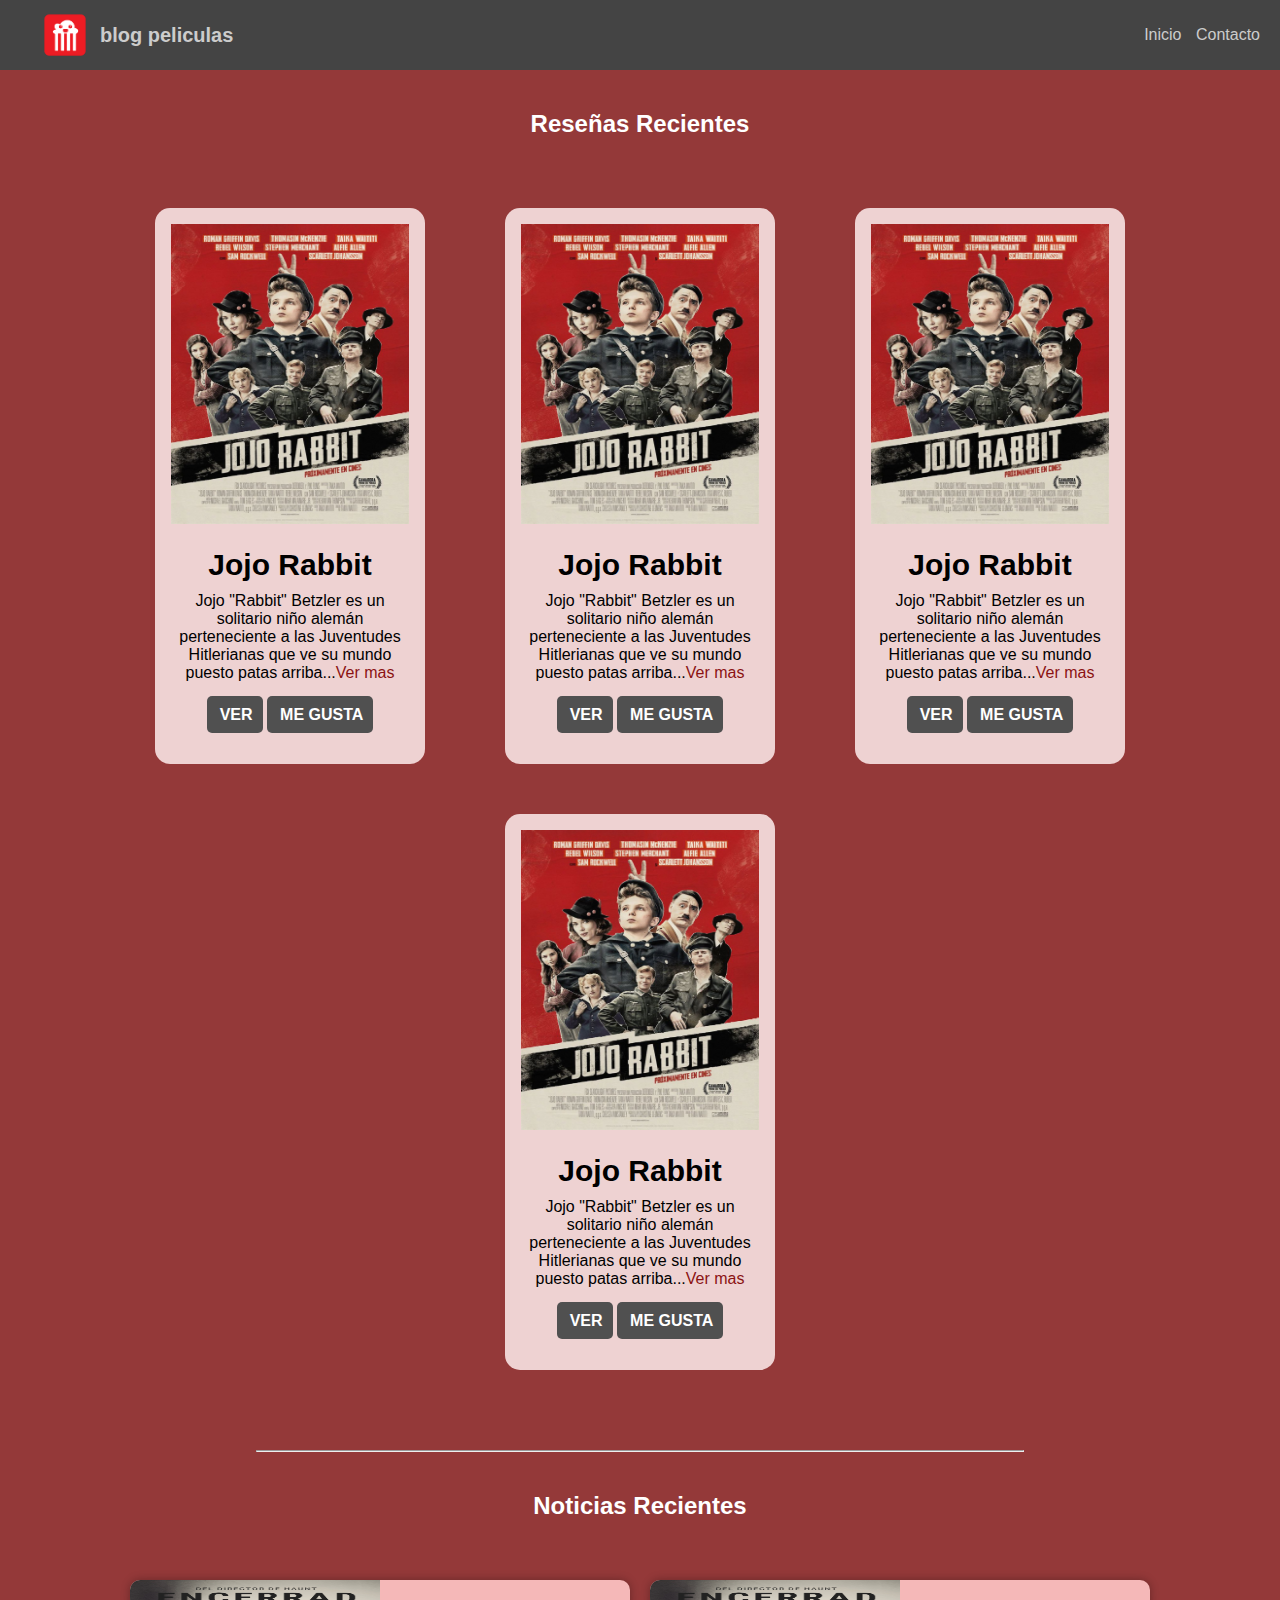
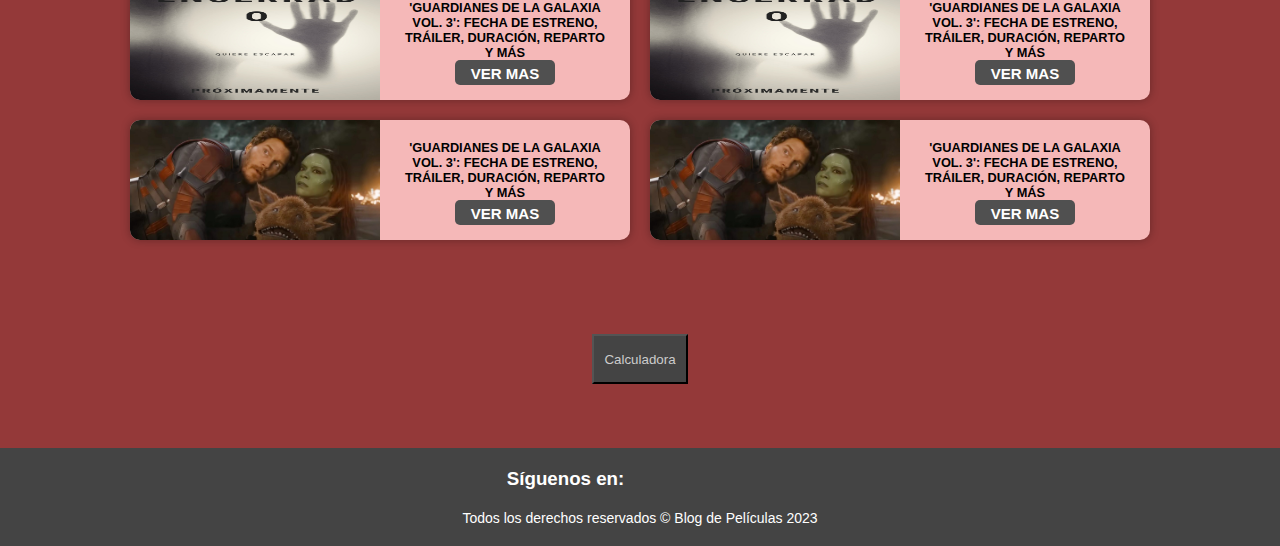
<file: index.html>
<!DOCTYPE html>
<html lang="es">
	<head>
		<meta charset="UTF-8">
		<title>Blog de Películas</title>
		<link rel="stylesheet" href="https://use.fontawesome.com/releases/v5.8.1/css/all.css"
		integrity="sha384-50oBUHEmvpQ+1lW4y57PTFmhCaXp0ML5d60M1M7uH2+nqUivzIebhndOJK28anvf" crossorigin="anonymous">
		<link rel="shortcut icon" href="/icon.png" type="image/x-icon">
		<link rel="stylesheet" href="estilos.css">
		<style>
			#clock {
			font-size: 48px;
			text-align: center;
			margin-top: 50px;
			}
			input {
		margin-bottom: 10px;
		}
		#calculator {
		display:none ;
		}
		</style>

	</head>

	<body>
		<header>
			<a  href="" class="logo">
			<img src="icon.png" alt="icon"  >
			<p>blog peliculas</p>
			</a>
			<nav>
				<a href="index.html">Inicio</a>
				<a href="contacto.html">Contacto</a>
			</nav>
		</header>

		<main>
			<h2>Reseñas Recientes</h2>

			<section class="reseñas">
				<div class="articulo">
					<div class="imagen"><img  id="myImage" src="peliculas/jojorabbit.jpg" onmouseover="changeImage('myImage','jojowallpaper2.jpg')" onmouseout="changeImage('myImage','jojorabbit.jpg')"  alt="Imagen de Película 1"></div>
					<div class="texto"><h1>Jojo Rabbit</h1>
						<p>Jojo "Rabbit" Betzler es un solitario niño alemán perteneciente a las Juventudes Hitlerianas que ve su mundo puesto patas arriba...<a href="reseña.html"><span>Ver mas</span></a></p>
						<div class="botones"><a href="https://www.primevideo.com/detail/Jojo-Rabbit/0N4QT7YOAY6ZCZSIQ7KOO25RCS/ref=atv_nb_lcl_es_ES?language=es_ES&ie=UTF8" class="buton" ><i class='fa fa-play'></i> Ver</a> <a href="#" class="buton"><i class='fa fa-heart'></i>  Me gusta</a></div>
					</div>
				</div>
				<div class="articulo">
					<div class="imagen"><img src="peliculas\jojorabbit.jpg" alt="Imagen de Película 1"></div>
					<div class="texto"><h1>Jojo Rabbit</h1>
						<p>Jojo "Rabbit" Betzler es un solitario niño alemán perteneciente a las Juventudes Hitlerianas que ve su mundo puesto patas arriba...<a href="reseña.html"><span>Ver mas</span></a></p>
						<div class="botones"><a href="https://www.primevideo.com/detail/Jojo-Rabbit/0N4QT7YOAY6ZCZSIQ7KOO25RCS/ref=atv_nb_lcl_es_ES?language=es_ES&ie=UTF8" class="buton" ><i class='fa fa-play'></i> Ver</a> <a href="#" class="buton"><i class='fa fa-heart'></i>  Me gusta</a></div>
					</div>
				</div>
				<div class="articulo">
					<div class="imagen"><img src="peliculas\jojorabbit.jpg" alt="Imagen de Película 1"></div>
					<div class="texto"><h1>Jojo Rabbit</h1>
						<p>Jojo "Rabbit" Betzler es un solitario niño alemán perteneciente a las Juventudes Hitlerianas que ve su mundo puesto patas arriba...<a href="reseña.html"><span>Ver mas</span></a></p>
						<div class="botones"><a href="https://www.primevideo.com/detail/Jojo-Rabbit/0N4QT7YOAY6ZCZSIQ7KOO25RCS/ref=atv_nb_lcl_es_ES?language=es_ES&ie=UTF8" class="buton" ><i class='fa fa-play'></i> Ver</a> <a href="#" class="buton"><i class='fa fa-heart'></i>  Me gusta</a></div>
					</div>
				</div>
				<div class="articulo">
					<div class="imagen"><img src="peliculas\jojorabbit.jpg" alt="Imagen de Película 1"></div>
					<div class="texto"><h1>Jojo Rabbit</h1>
						<p>Jojo "Rabbit" Betzler es un solitario niño alemán perteneciente a las Juventudes Hitlerianas que ve su mundo puesto patas arriba...<a href="reseña.html"><span>Ver mas</span></a></p>
						<div class="botones"><a href="https://www.primevideo.com/detail/Jojo-Rabbit/0N4QT7YOAY6ZCZSIQ7KOO25RCS/ref=atv_nb_lcl_es_ES?language=es_ES&ie=UTF8" class="buton" ><i class='fa fa-play'></i> Ver</a> <a href="#" class="buton"><i class='fa fa-heart'></i>  Me gusta</a></div>
					</div>
				</div>
			</section>
		
			<div id="clock"></div>
			
			<script src="script.js"></script>
			
			<section class="noticias">
				<hr>
				<h2>Noticias Recientes</h2>
				
				<div class="content">

					<div class="card">
						<img src="peliculas\info.jpg" alt="Imagen de muestra">
						<div class="card-content">
						<h2>'GUARDIANES DE LA GALAXIA VOL. 3': FECHA DE ESTRENO, TRÁILER, DURACIÓN, REPARTO Y MÁS</h2>
						
						<a href="reseña.html" class="buton">Ver mas</a>
						</div>
					</div>

					<div class="card">
						<img src="peliculas\info.jpg" alt="Imagen de muestra">
						<div class="card-content">
						<h2>'GUARDIANES DE LA GALAXIA VOL. 3': FECHA DE ESTRENO, TRÁILER, DURACIÓN, REPARTO Y MÁS</h2>
						<a href="reseña.html" class="buton">Ver mas</a>
						</div>
					</div>

					<div class="card">
						<img src="peliculas\noticia.jpg" alt="Imagen de muestra">
						<div class="card-content">
						<h2>'GUARDIANES DE LA GALAXIA VOL. 3': FECHA DE ESTRENO, TRÁILER, DURACIÓN, REPARTO Y MÁS</h2>
						<a href="reseña.html" class="buton">Ver mas</a>
						</div>
					</div>

					<div class="card">
						<img src="peliculas\noticia.jpg" alt="Imagen de muestra">
						<div class="card-content">
						<h2>'GUARDIANES DE LA GALAXIA VOL. 3': FECHA DE ESTRENO, TRÁILER, DURACIÓN, REPARTO Y MÁS</h2>
						<a href="reseña.html" class="buton">Ver mas</a>
						</div>
					</div>

				</div>
				
			</section>
			<div class="calculadora">
				<button onclick="toggleCalculator()" id="Calculadora">Calculadora</button>
				<div id="calculator">

					<input type="number" id="num1" placeholder="Ingrese primer número">
					<input type="number" id="num2" placeholder="Ingrese segundo número">

					<button onclick="operate(1)">Sumar</button>
					<button onclick="operate(2)">Restar</button>
					<button onclick="operate(3)">Multiplicar</button>
					<button onclick="operate(4)">Dividir</button>

					<div id="result"></div>
				</div>
			</div>
		</main>
			
		<footer>
			<div class="redes">
				<h3>Síguenos en:</h3>
				<a href="https://mail.google.com/mail/u/0/#inbox"><i class="fas fa-envelope "></i></a>
				<a href="https://github.com/"><i class=" fab fa-github "></i></a>
				<a href="https://www.whatsapp.com/?lang=es"><i class="fab fa-whatsapp"></i></a>
			</div>

			<div class="derechos"> <p>Todos los derechos reservados © Blog de Películas 2023</p> </div>
		</footer>
	</body>          
</html>
</file>
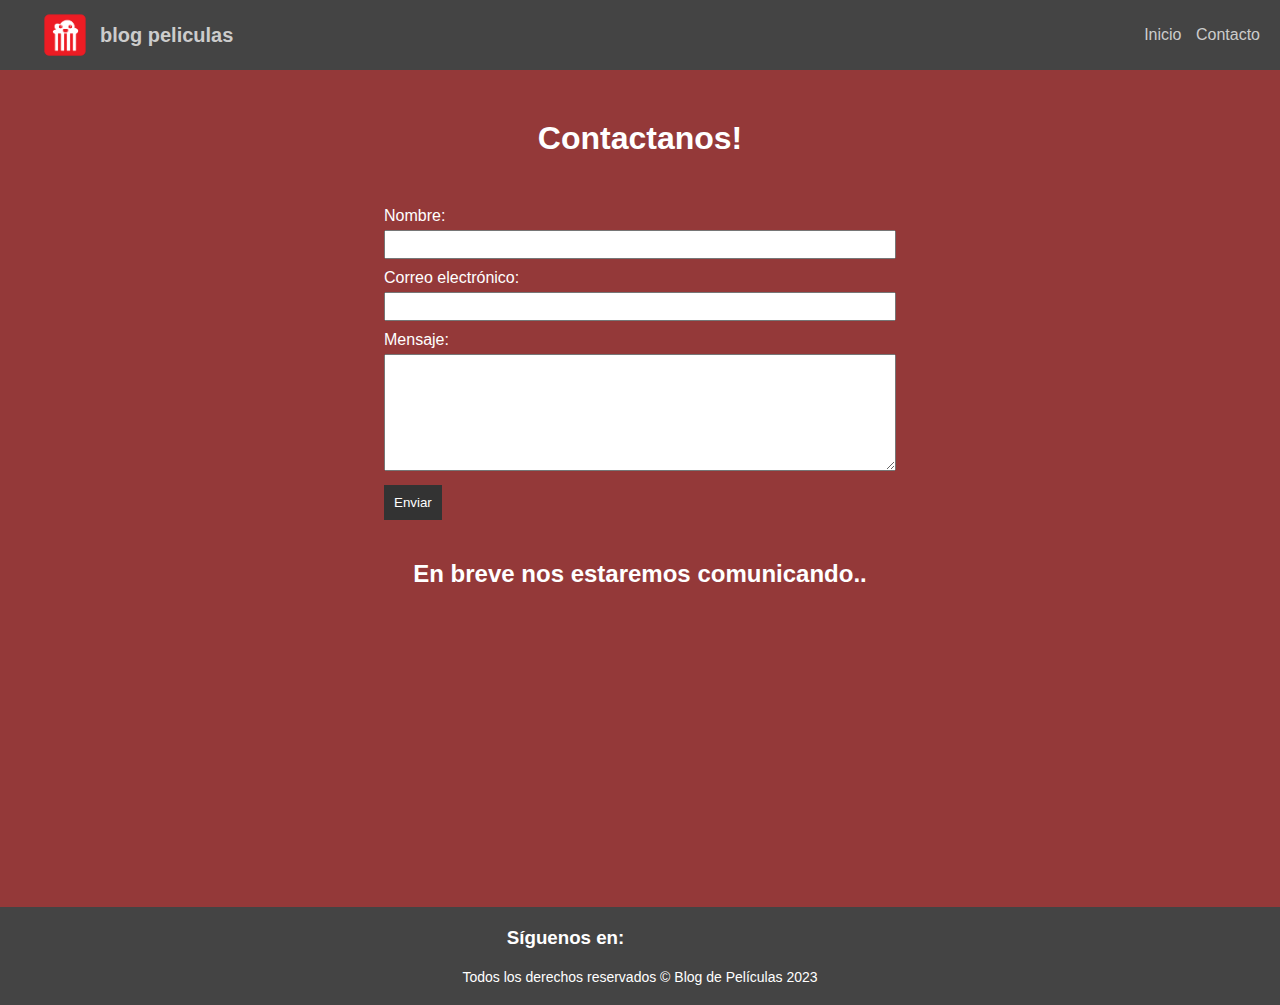
<file: contacto.html>
<!DOCTYPE html>
<html lang="es">
<head>
	<meta charset="UTF-8">
	<title>Blog de Películas</title>
	<link rel="stylesheet" href="https://use.fontawesome.com/releases/v5.8.1/css/all.css"
    integrity="sha384-50oBUHEmvpQ+1lW4y57PTFmhCaXp0ML5d60M1M7uH2+nqUivzIebhndOJK28anvf" crossorigin="anonymous">
<link rel="shortcut icon" href="/icon.png" type="image/x-icon">
	<link rel="stylesheet" href="estilos.css">
	
</head>
<body>
	<header>
		<a  href="" class="logo">
			<img src="/icon.png" alt="icon"  >
		<p>blog peliculas</p>
		</a>
		<nav>
			
				<a href="index.html">Inicio</a>
				
				<a href="contacto.html">Contacto</a>
			 
		</nav>
	</header>

	<main>
       <div class="text"><h1>Contactanos!</h1></div>
		<form action="https://formsubmit.co/jsaraviaa98@gmail.com" method="post">
            <label for="nombre">Nombre:</label>
            <input type="text" id="nombre" name="nombre" required>
        
            <label for="email">Correo electrónico:</label>
            <input type="email" id="email" name="email" required>

            
        
            <label for="mensaje">Mensaje:</label>
            <textarea id="mensaje"  name="mensaje"  rows="7" cols="33" required></textarea>
        
            <input type="submit" value="Enviar">
            <h2>En breve nos estaremos comunicando..</h2>
            <input type="hidden" name="_next" value="http://localhost:5500">
            <input type="hidden" name="_captcha" value="false">

        </form>
         
        </main>
        <footer>
          <div class="redes">
            <h3>Síguenos en:</h3>
            <a href="https://mail.google.com/mail/u/0/#inbox"><i class="fas fa-envelope "></i></a>
            <a href="https://github.com/"><i class=" fab fa-github "></i></a>
            <a href="https://www.whatsapp.com/?lang=es"><i class="fab fa-whatsapp"></i></a>
            </div>
            <div class="derechos">
            <p>Todos los derechos reservados © Blog de Películas 2023</p>
            </div>
            </footer>
            
            </body>
            </html>
</file>
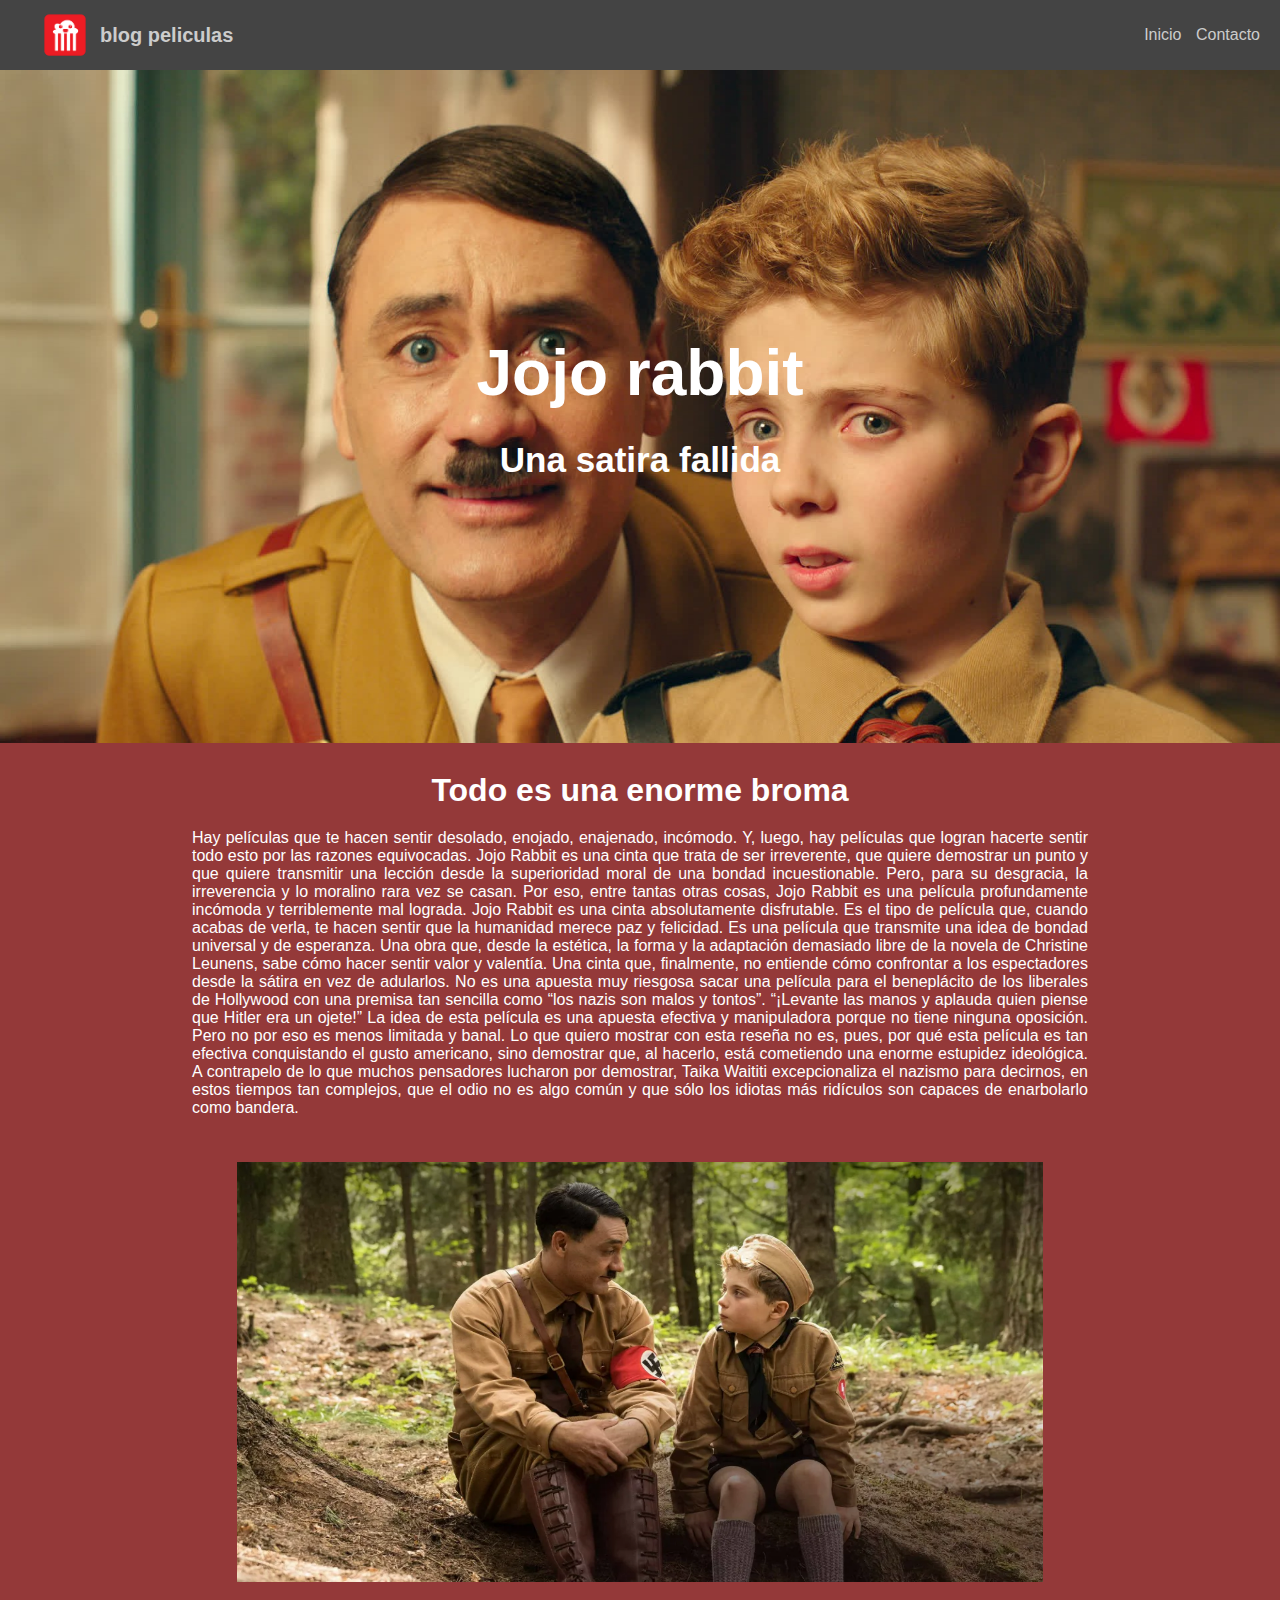
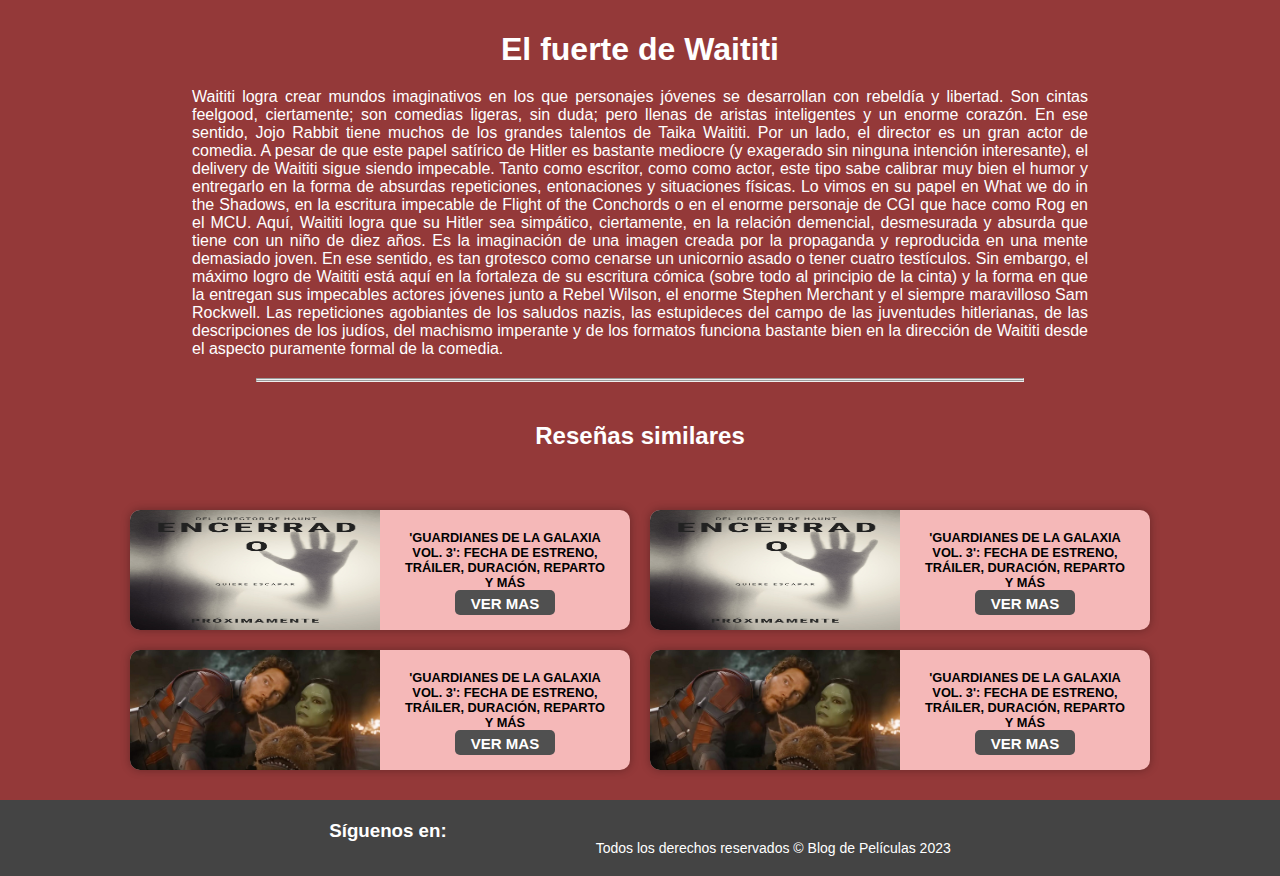
<file: reseña.html>
<!DOCTYPE html>
<html lang="es">
  <head>
    <meta charset="UTF-8">
    <title>Blog de Películas</title>
    <link rel="stylesheet" href="https://use.fontawesome.com/releases/v5.8.1/css/all.css"
      integrity="sha384-50oBUHEmvpQ+1lW4y57PTFmhCaXp0ML5d60M1M7uH2+nqUivzIebhndOJK28anvf" crossorigin="anonymous">
    <link rel="shortcut icon" href="/icon.png" type="image/x-icon">
    <link rel="stylesheet" href="estilos.css">
    
  </head>
  <body>
    <header>
      <a  href="" class="logo">
        <img src="icon.png" alt="icon"  >
      <p>blog peliculas</p>
      </a>
      <nav>
          <a href="index.html">Inicio</a>
          <a href="contacto.html">Contacto</a>
      </nav>
    </header>

    <main>
      <div class="contenidoR">
        <img src="peliculas/jojowallpaper.jpg" alt="Wallpaper jojo rabbit" >
        <div class="text">
          <h1>Jojo rabbit</h1>
          <h3>Una satira fallida</h3>
        </div>
      </div>

      <div class="contenidoTexto">
        <h1>Todo es una enorme broma</h1>
        <p>Hay películas que te hacen sentir desolado, enojado, enajenado, incómodo. Y, luego, hay películas que logran hacerte sentir todo esto por las razones equivocadas. Jojo Rabbit es una cinta que trata de ser irreverente, que quiere demostrar un punto y que quiere transmitir una lección desde la superioridad moral de una bondad incuestionable. Pero, para su desgracia, la irreverencia y lo moralino rara vez se casan. Por eso, entre tantas otras cosas, Jojo Rabbit es una película profundamente incómoda y terriblemente mal lograda.
          Jojo Rabbit es una cinta absolutamente disfrutable. Es el tipo de película que, cuando acabas de verla, te hacen sentir que la humanidad merece paz y felicidad. Es una película que transmite una idea de bondad universal y de esperanza. Una obra que, desde la estética, la forma y la adaptación demasiado libre de la novela de Christine Leunens, sabe cómo hacer sentir valor y valentía. Una cinta que, finalmente, no entiende cómo confrontar a los espectadores desde la sátira en vez de adularlos.
          
          No es una apuesta muy riesgosa sacar una película para el beneplácito de los liberales de Hollywood con una premisa tan sencilla como “los nazis son malos y tontos”. “¡Levante las manos y aplauda quien piense que Hitler era un ojete!” La idea de esta película es una apuesta efectiva y manipuladora porque no tiene ninguna oposición. Pero no por eso es menos limitada y banal. Lo que quiero mostrar con esta reseña no es, pues, por qué esta película es tan efectiva conquistando el gusto americano, sino demostrar que, al hacerlo, está cometiendo una enorme estupidez ideológica. A contrapelo de lo que muchos pensadores lucharon por demostrar, Taika Waititi excepcionaliza el nazismo para decirnos, en estos tiempos tan complejos, que el odio no es algo común y que sólo los idiotas más ridículos son capaces de enarbolarlo como bandera.</p>
        <img src="peliculas/jojowallpaper2.jpg" alt="">
        <h1>El fuerte de Waititi</h1>
        <p>Waititi logra crear mundos imaginativos en los que personajes jóvenes se desarrollan con rebeldía y libertad. Son cintas feelgood, ciertamente; son comedias ligeras, sin duda; pero llenas de aristas inteligentes y un enorme corazón. En ese sentido, Jojo Rabbit tiene muchos de los grandes talentos de Taika Waititi. Por un lado, el director es un gran actor de comedia. A pesar de que este papel satírico de Hitler es bastante mediocre (y exagerado sin ninguna intención interesante), el delivery de Waititi sigue siendo impecable. Tanto como escritor, como como actor, este tipo sabe calibrar muy bien el humor y entregarlo en la forma de absurdas repeticiones, entonaciones y situaciones físicas. Lo vimos en su papel en What we do in the Shadows, en la escritura impecable de Flight of the Conchords o en el enorme personaje de CGI que hace como Rog en el MCU.

          Aquí, Waititi logra que su Hitler sea simpático, ciertamente, en la relación demencial, desmesurada y absurda que tiene con un niño de diez años. Es la imaginación de una imagen creada por la propaganda y reproducida en una mente demasiado joven. En ese sentido, es tan grotesco como cenarse un unicornio asado o tener cuatro testículos. Sin embargo, el máximo logro de Waititi está aquí en la fortaleza de su escritura cómica (sobre todo al principio de la cinta) y la forma en que la entregan sus impecables actores jóvenes junto a Rebel Wilson, el enorme Stephen Merchant y el siempre maravilloso Sam Rockwell. Las repeticiones agobiantes de los saludos nazis, las estupideces del campo de las juventudes hitlerianas, de las descripciones de los judíos, del machismo imperante y de los formatos funciona bastante bien en la dirección de Waititi desde el aspecto puramente formal de la comedia.</p>
        <p></p>
      </div>

      <hr>
     <section class="noticias">
        <hr>
        <h2>Reseñas similares</h2>
    
        <div class="content">
          <div class="card">
            <img src="peliculas\info.jpg" alt="Imagen de muestra">
            <div class="card-content">
              <h2>'GUARDIANES DE LA GALAXIA VOL. 3': FECHA DE ESTRENO, TRÁILER, DURACIÓN, REPARTO Y MÁS</h2>
              <a href="index.html" class="buton">Ver mas</a>
            </div>
          </div>

          <div class="card">
            <img src="peliculas\info.jpg" alt="Imagen de muestra">
            <div class="card-content">
             <h2>'GUARDIANES DE LA GALAXIA VOL. 3': FECHA DE ESTRENO, TRÁILER, DURACIÓN, REPARTO Y MÁS</h2>
              <a href="index.html" class="buton">Ver mas</a>
            </div>
          </div>

          <div class="card">
            <img src="peliculas\noticia.jpg" alt="Imagen de muestra">
            <div class="card-content">
            <h2>'GUARDIANES DE LA GALAXIA VOL. 3': FECHA DE ESTRENO, TRÁILER, DURACIÓN, REPARTO Y MÁS</h2>
            <a href="index.html" class="buton">Ver mas</a>
            </div>
          </div>

          <div class="card">
            <img src="peliculas\noticia.jpg" alt="Imagen de muestra">
            <div class="card-content">
            <h2>'GUARDIANES DE LA GALAXIA VOL. 3': FECHA DE ESTRENO, TRÁILER, DURACIÓN, REPARTO Y MÁS</h2>
            <a href="index.html" class="buton">Ver mas</a>
            </div>
          </div>

        </div>
     </section>
    </main>

    <footer>
      <div class="redes">
        <h3>Síguenos en:</h3>
        <a href="https://mail.google.com/mail/u/0/#inbox"><i class="fas fa-envelope "></i></a>
        <a href="https://github.com/"><i class=" fab fa-github "></i></a>
        <a href="https://www.whatsapp.com/?lang=es"><i class="fab fa-whatsapp"></i></a>
        <div class="derechos"> <p>Todos los derechos reservados © Blog de Películas 2023</p> </div>
      </div>
     </footer>       
  </body>
</html>
</file>
<file: estilos.css>
/* Estilos Generales */

* {
	margin: 0;
	padding: 0;
	box-sizing: border-box;
	font-family: 'Helvetica Neue', sans-serif;
}

body {
	background-color: #F7F7F7;
	color: #ffffff;
}

ul {
	list-style: none;
}

a {
	
	text-decoration: none;
}




/* Estilos de la Barra de Navegación */




header {
	display: flex;
	justify-content: space-between;
	min-height: 70px;
	background-color: #444444;
	color: #CCCCCC;
	margin: 0;
	padding: 10px;
	align-items: center;
}
.logo {
	display: flex;
	align-items: center;
	font-weight: 900;
	font-size: 20px;
}

.logo img {
	margin-left: 30px;
	height: 50px;
	margin-right: 10px;
}

 a{
	color: #CCCCCC;
}
nav a{
	font-weight: 300;
	padding-right: 10px;
}
nav a:hover{
	color: red;
	cursor: pointer;
}

@media (max-width: 767px) {
	header{
		flex-direction: column;
	}
	nav{
		padding-top: 20px;
	}
	nav a {
		padding: 10px 40px;
	}
}
/* Estilos de la Sección de Reseñas */

/* contenido*/

.reseñas {
	display: flex;
	justify-content: center;
	flex-wrap: wrap;
	
}
main{
	background-color: #943939;
}
main h2{
	text-align: center;
	padding-top: 40px;
	
}


.articulo{ 
	width: 270px;
	background-color: #eed2d2;
	padding: 1rem;
	color: #000000;
	margin: 20px 40px;
	margin-bottom: 30px;
	border-radius: 15px;
}


.articulo h1{
	font-weight: 600;
	font-size: 30px;
	margin-bottom: 10px;
}
.articulo p{
	margin-bottom: 1.5rem;
}

.articulo img {
	height: 300px;
	width: 100%;
	}
	

.articulo .texto{
	margin-top: 20px;
	width: 100%;
	height: 200px;
	overflow: hidden;
  	text-overflow: ellipsis;
	 
	text-align: center;
	
}

.articulo .texto a span{
	color: #8b1212;
	
}

.articulo .buton {
	
	background-color: #505050;
	color: #FFFFFF;
	padding: 10px 10px;
	text-transform: uppercase;
	font-weight: bold;
	border-radius: 5px;
	}
	

	@media (max-width: 767px) {
		.articulo img {
			height: 200px;
			
			}
			.articulo{
				width: 270px;
				
				padding: 15px;
				margin-top: 20px;
				
			}
			.articulo p{
				font-size: 15px;
			}
			.articulo .buton {
	
				padding: 5px 10px;
				border-radius: 5px;
				}

				.articulo .texto{
					margin-top: 20px;
					text-align: center;
					
				}
				
	}

a:hover{
	color: #812a2a;
}
a i{
margin-right: 3px;
}
/* Estilos de la Sección de Noticias */





h2 {
text-align: center;
margin-bottom: 50px;
}




.noticias{
	padding-bottom: 20px;
}
.noticias .content{
	display: flex;
	justify-content: center;
	flex-wrap: wrap;
}

.card {
	height:120px;
	width: 500px;
	display: flex;
	flex-direction: row;
	
	color: #000000;
	background-color: rgb(245, 184, 184);
	border-radius: 10px;
	box-shadow: 0 0 10px rgba(0, 0, 0, 0.3);
	margin: 10px;
	overflow: hidden;
	
	
	
  }
  
  .card img {
	height: 100%;
	
	width: 250px;
  }

  .card .buton{
	text-align: center;
	background-color: #505050;
	color: #FFFFFF;
	height: 25px;
	padding: 5px;
	text-transform: uppercase;
	font-weight: bold;
	border-radius: 5px;
	margin: 0 auto;
	width: 100px;
	font-size: 15px;
  }
  
  .card-content {
	
	width: 250px;
	margin: 0 auto;
	padding: 20px;
	margin: 0;
	display: grid;
	justify-items: center;
	
	
  }
  
  .card-content h2 {
	font-size: 0.8rem;
	margin: 0;
	padding: 0;
  }
  
 
  
  
  
  
  
  


/* Estilos del Pie de Página */

footer {

background-color: #444444;
color: #FFFFFF;
padding: 20px;
}

.redes {
display: flex;
justify-content: center;
}

.redes h3 {
margin-right: 20px;
}


.derechos p {
text-align: center;
margin-top: 20px;
font-size: 14px;
}






.redes i{ 
	padding: 2px 20px;
	color: #CCCCCC;
}

/* form contacto*/


main .text {
	padding: 50px;
	text-align: center;
}
form {
	margin: 0 auto;
	height: 700px;
	width: 80%;
	padding: 20%;
	padding-top: 0;
}

label {
	display: block;
	margin-bottom: 5px;
}

input[type="text"], input[type="email"], textarea {
	padding: 5px;
	width: 100%;
	margin-bottom: 10px;
}

input[type="submit"] {
	background-color: #333;
	color: #fff;
	padding: 10px;
	border: none;
	cursor: pointer;
}

ul {
	list-style: none;
	padding: 0;
	margin: 0;
}

li {
	margin-bottom: 10px;
}

@media (max-width: 767px) {
	main .text {
		padding-top: 40px;
		text-align: center;
	}
	form {
		margin: 0 auto;
		height: 700px;
		width: 100%;
		padding: 20% ;
		padding-top: 5%;
	}
	
}

/* rese;as pag */
main .contenidoR{
	position: relative;
    display: inline-block;
    
}
main .contenidoR img{
		position: relative;
		width: 100%;
		overflow-y: hidden;
}
main .contenidoR .text h1{
	margin-bottom: 30px;
	font-weight: 900;
	font-size: 4rem;
}
main .contenidoR .text{
	font-size: 30px;
	position: absolute;
    top: 50%;
    left: 50%;
    transform: translate(-50%, -50%);
}

main .contenidoTexto{
	text-align: justify;
	padding: 15%;
	padding-bottom:20px ;
	padding-top: 2%;
}
main .contenidoTexto img{
	margin:5%;
	width: 90%;
	height: 420px;
	
}

main .contenidoTexto h1{
	text-align: center;
	margin-bottom: 20px;
}
hr{
	width: 60%;
	margin: auto;
}
@media (max-width: 967px) {
	
	main .contenidoR .text h1{
		margin-bottom: 30px;
		font-weight: 900;
		font-size: 3rem;
	}

	main .contenidoTexto img{
		margin:5%;
		width: 90%;
		height: 320px;
	}		
}
@media (max-width: 767px) {
	
	main .contenidoR .text h1{
		
		font-size: 30px;
	}
	main .contenidoR .text{
		font-size: 15px;
		text-align: center;
		position: absolute;
		
		transform: translate(-50%, -50%);
	}

	main .contenidoTexto img{
		margin:5%;
		width: 90%;
		height: 220px;	
	}		
}

.similares .content{
	
	display: flex;
	justify-content: center;
	flex-wrap: wrap;
}

.similares{
	padding-bottom: 40px;
}
#Calculadora{
	background-color: #444444;
	color: #CCCCCC;
	padding: 10px;
	margin: 0 auto;
	margin: 5% 0;
	height: 50px;
	
}

.calculadora{
	display: flex;
  justify-content: center;
}
#calculator{
	margin: 50px 10px;
}

#calculator button{
	background-color: #a32121;
	color: #CCCCCC;
	padding: 5px;
	
}
</file>
